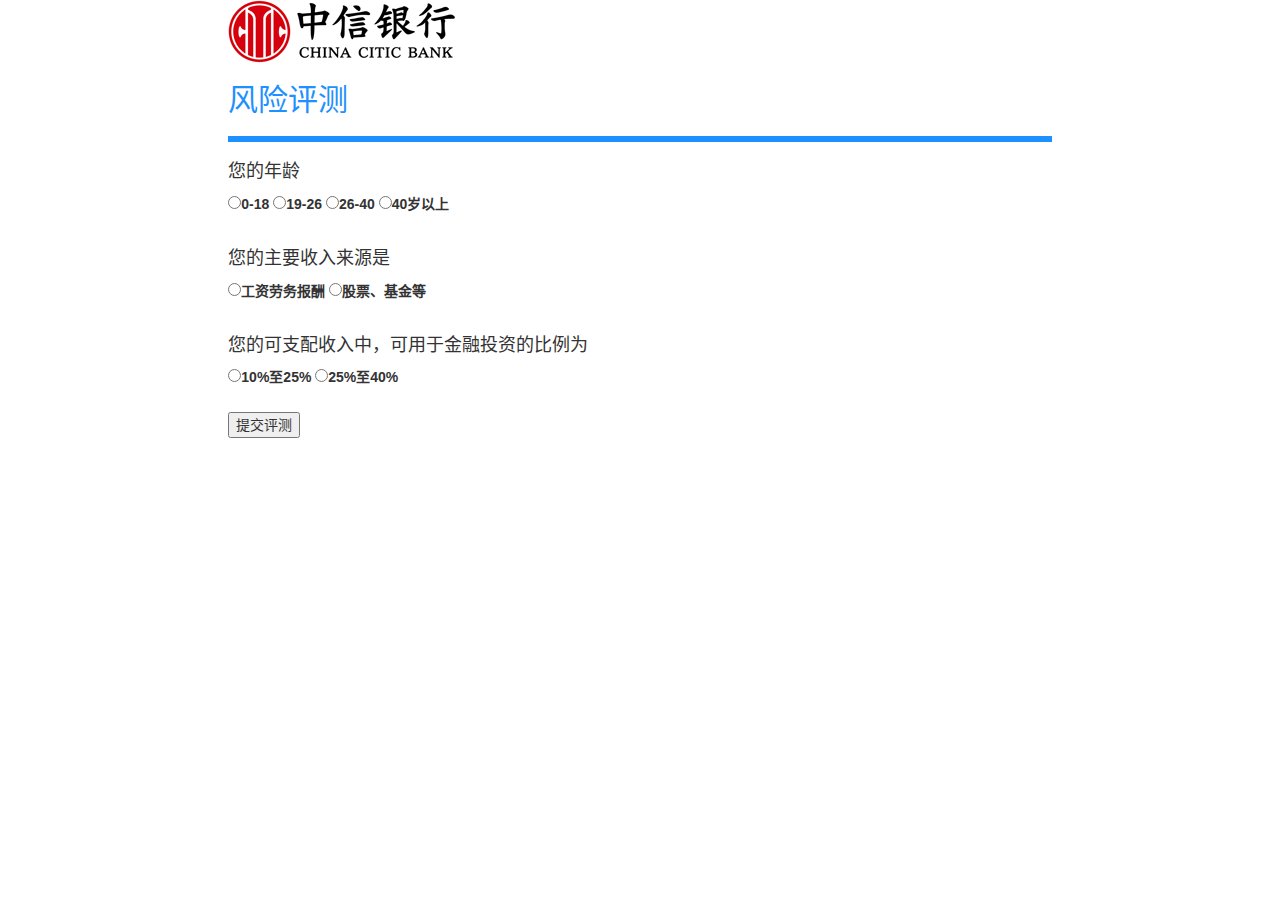
<file: src/main/webapp/assessment.html>
<!DOCTYPE html>
<html lang="zh-CN">
<head>
    <meta charset="utf-8">
    <meta http-equiv="X-UA-Compatible" content="IE=edge">
    <meta name="viewport" content="width=device-width, initial-scale=1">
    <!-- 上述3个meta标签*必须*放在最前面，任何其他内容都*必须*跟随其后！ -->
    <title>Bootstrap 101 Template</title>

    <!-- Bootstrap -->
    <link href="../resources/static/css/bootstrap.min.css" rel="stylesheet">
    <!-- jQuery (Bootstrap 的所有 JavaScript 插件都依赖 jQuery，所以必须放在前边) -->
    <script src="../resources/static/js/jquery-3.4.1.min.js"></script>
    <!-- 加载 Bootstrap 的所有 JavaScript 插件。你也可以根据需要只加载单个插件。 -->
    <script src="../resources/static/js/bootstrap.min.js"></script>
    <style>
    </style>

</head>
<body>
<div class="container-fluid">
    <div class="row">
        <div class="col-lg-2"></div>
        <div class="col-lg-8" >

            <img src="media/images/zx_logo.png"/>
            <div>
                <h2 style="color: dodgerblue">风险评测</h2>
                <hr style="border: solid ;border-color:dodgerblue" >
                <h4>您的年龄</h4>
                <div>
                    <label><input type="radio" name="age" value="1">0-18</label>
                    <label><input type="radio" name="age" value="2">19-26</label>
                    <label><input type="radio" name="age" value="3">26-40</label>
                    <label><input type="radio" name="age" value="4">40岁以上</label>
                </div>
                <br>

                <h4>您的主要收入来源是</h4>
                <div>
                    <label><input type="radio" name="source" value="1">工资劳务报酬</label>
                    <label><input type="radio" name="source" value="2">股票、基金等</label>
                </div>
                <br>

                <h4>您的可支配收入中，可用于金融投资的比例为</h4>
                <div>
                    <label><input type="radio" name="source" value="1">10%至25%</label>
                    <label><input type="radio" name="source" value="2">25%至40%</label>
                </div>
                <br>
                <div>
                    <input type="button" id="sbm" value="提交评测">
                </div>
            </div>
        </div>

    </div>

</div>

<script>
    var sbm = document.getElementById("sbm");
    sbm.onclick = function () {
        var result = document.getElementsByName("age");
        for(var i=0; i<result.length; i ++){
            if(result[0].checked){
                alert("保守型投资者，可进行低风险投资。");
                return;
            }
            if(result[1].checked){
                alert("谨慎型投资者，可进行中低风险投资。");
                return;
            }
            if(result[2].checked){
                alert("稳健型投资者，可进行中等风险投资。");
                return;
            }
            if(result[3].checked){
                alert("积极型投资者，可进行中高风险投资。");
                return;
            }
        }
    }
</script>
</body>
</html>
</file>
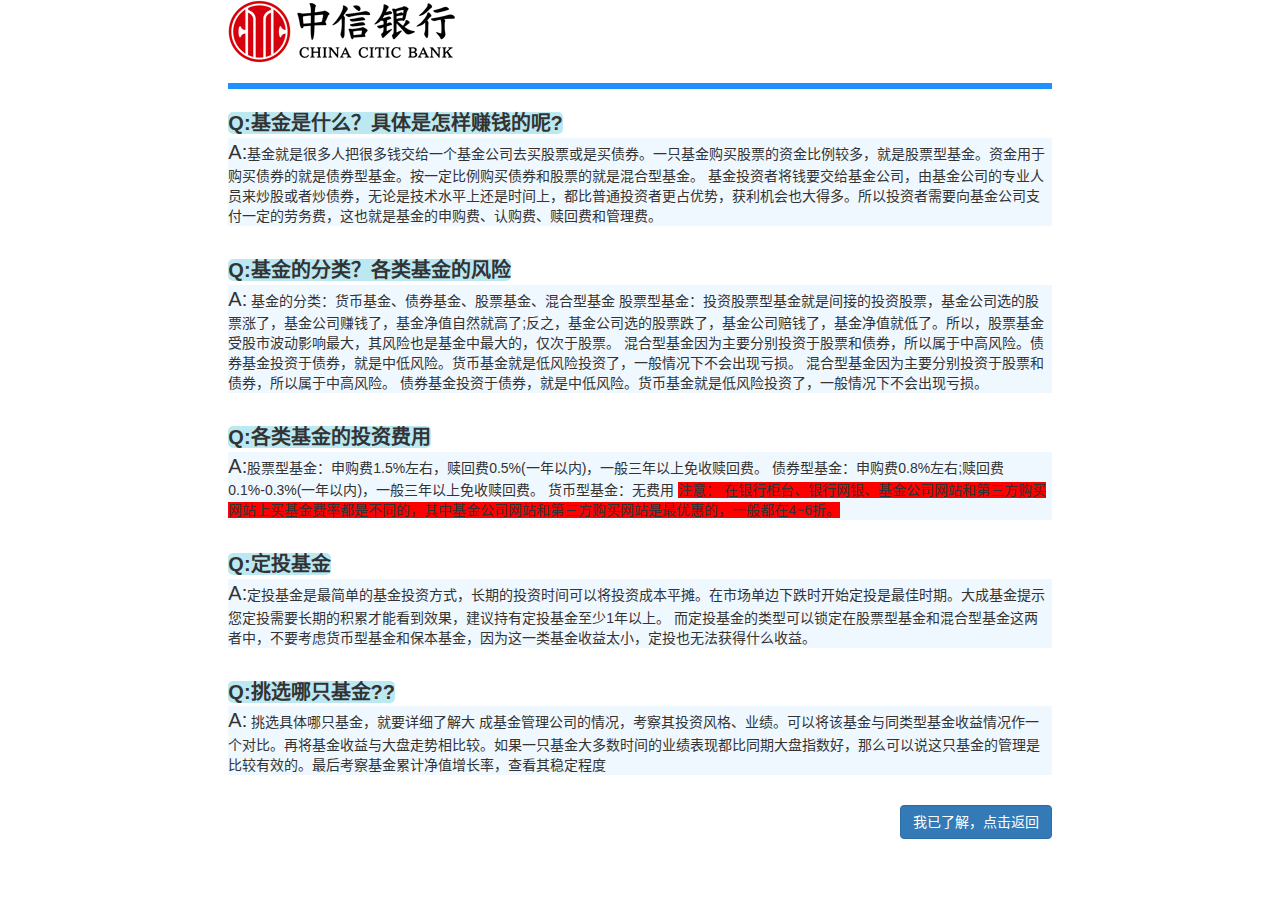
<file: src/main/webapp/Q&A.html>
<!DOCTYPE html>
<html lang="zh-CN">
<head>
    <meta charset="utf-8">
    <meta http-equiv="X-UA-Compatible" content="IE=edge">
    <meta name="viewport" content="width=device-width, initial-scale=1">
    <!-- 上述3个meta标签*必须*放在最前面，任何其他内容都*必须*跟随其后！ -->
    <title>基金入门</title>

    <!-- Bootstrap -->
    <link href="../resources/static/css/bootstrap.min.css" rel="stylesheet">
    <!-- jQuery (Bootstrap 的所有 JavaScript 插件都依赖 jQuery，所以必须放在前边) -->
    <script src="../resources/static/js/jquery-3.4.1.min.js"></script>
    <!-- 加载 Bootstrap 的所有 JavaScript 插件。你也可以根据需要只加载单个插件。 -->
    <script src="../resources/static/js/bootstrap.min.js"></script>
    <style>
        .question{
            font-size: 20px;
            background: #bce8f1;
            border-radius:5px;
        }
        .anwser{
            font-size: 14px;
            background: aliceblue;
        }
    </style>
</head>
<body>
<div class="container-fluid">
    <div class="row">
        <div class="col-lg-2"></div>
        <div class="col-lg-8" >
            <img src="media/images/zx_logo.png"/>
            <hr style="border: solid ;border-color:dodgerblue" >
            <strong class="question">Q:基金是什么？具体是怎样赚钱的呢?</strong>
            <p class="anwser"><span style="font-size: 20px">A:</span>基金就是很多人把很多钱交给一个基金公司去买股票或是买债券。一只基金购买股票的资金比例较多，就是股票型基金。资金用于购买债券的就是债券型基金。按一定比例购买债券和股票的就是混合型基金。 基金投资者将钱要交给基金公司，由基金公司的专业人员来炒股或者炒债券，无论是技术水平上还是时间上，都比普通投资者更占优势，获利机会也大得多。所以投资者需要向基金公司支付一定的劳务费，这也就是基金的申购费、认购费、赎回费和管理费。
            </p>
            <br>

            <strong class="question">Q:基金的分类？各类基金的风险</strong>
            <p class="anwser"><span style="font-size: 20px">A:</span>
                基金的分类：货币基金、债券基金、股票基金、混合型基金
                股票型基金：投资股票型基金就是间接的投资股票，基金公司选的股票涨了，基金公司赚钱了，基金净值自然就高了;反之，基金公司选的股票跌了，基金公司赔钱了，基金净值就低了。所以，股票基金受股市波动影响最大，其风险也是基金中最大的，仅次于股票。
                混合型基金因为主要分别投资于股票和债券，所以属于中高风险。债券基金投资于债券，就是中低风险。货币基金就是低风险投资了，一般情况下不会出现亏损。
                混合型基金因为主要分别投资于股票和债券，所以属于中高风险。
                债券基金投资于债券，就是中低风险。货币基金就是低风险投资了，一般情况下不会出现亏损。
            </p>
            <br>

            <strong class="question">Q:各类基金的投资费用</strong>
            <p class="anwser"><span style="font-size: 20px">A:</span>股票型基金：申购费1.5%左右，赎回费0.5%(一年以内)，一般三年以上免收赎回费。
                债券型基金：申购费0.8%左右;赎回费0.1%-0.3%(一年以内)，一般三年以上免收赎回费。
                货币型基金：无费用
                <span style="background: red">注意：
                在银行柜台、银行网银、基金公司网站和第三方购买网站上买基金费率都是不同的，其中基金公司网站和第三方购买网站是最优惠的，一般都在4~6折。</span>
            </p>
            <br>

            <strong class="question">Q:定投基金</strong>
            <p class="anwser"><span style="font-size: 20px">A:</span>定投基金是最简单的基金投资方式，长期的投资时间可以将投资成本平摊。在市场单边下跌时开始定投是最佳时期。大成基金提示您定投需要长期的积累才能看到效果，建议持有定投基金至少1年以上。 而定投基金的类型可以锁定在股票型基金和混合型基金这两者中，不要考虑货币型基金和保本基金，因为这一类基金收益太小，定投也无法获得什么收益。</p>
            <br>

            <strong class="question">Q:挑选哪只基金??</strong>
            <p class="anwser"><span style="font-size: 20px">A:</span>
                挑选具体哪只基金，就要详细了解大 成基金管理公司的情况，考察其投资风格、业绩。可以将该基金与同类型基金收益情况作一个对比。再将基金收益与大盘走势相比较。如果一只基金大多数时间的业绩表现都比同期大盘指数好，那么可以说这只基金的管理是比较有效的。最后考察基金累计净值增长率，查看其稳定程度</p>
            <br>

            <button type="button" class="btn btn-primary" style="float: right">我已了解，点击返回</button>
            <br>

        </div>
    </div>
</div>
</body>
</html>
</file>
